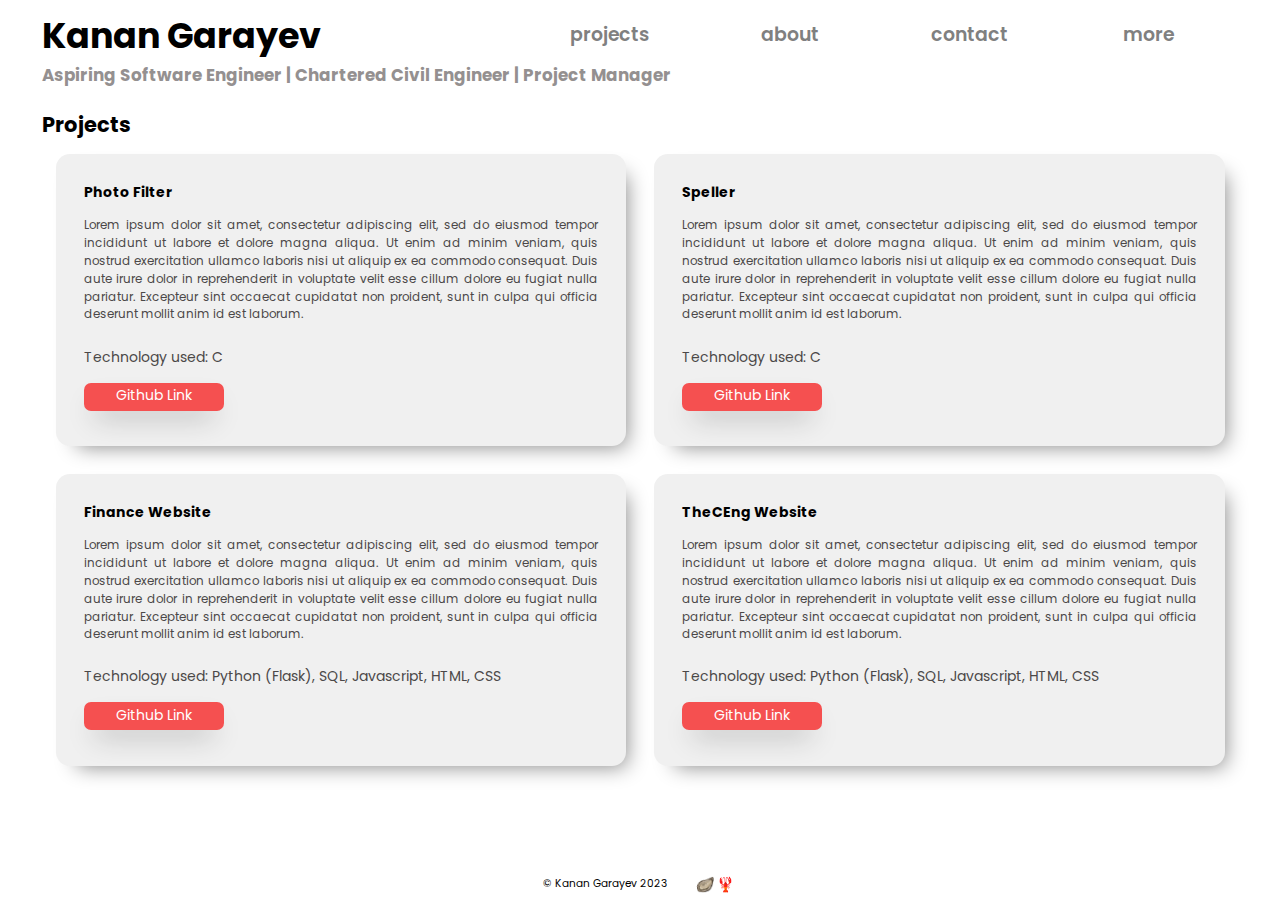
<file: index.html>
<!DOCTYPE html>
<html lang="en">
  <head>
    <meta charset="UTF-8" />
    <meta http-equiv="X-UA-Compatible" content="IE=edge" />
    <meta name="viewport" content="width=device-width, initial-scale=1.0" />

    <!-- favicon insert -->

    <link rel="icon" href="./favicons/favicon.ico" />

    <link
      rel="icon"
      type="image/png"
      href="./favicons/favicon-16x16.png"
      sizes="32x32"
    />
    <link
      rel="icon"
      type="image/png"
      href="./favicons/favicon-32x32.png"
      sizes="16x16"
    />

    <title>Kanan | Home</title>

    <!-- css links -->
    <link rel="stylesheet" href="./stylesheets/generic.css" />
    <link media="screen" rel="stylesheet" href="./stylesheets/styles.css" />
  </head>
  <body>
    <!-- top bit of the webpage -->
    <header>
      <div class="top">
        <div class="container">
          <div class="introduction">
            <h1 class="name">Kanan Garayev</h1>
            <div class="menu" tabindex="0">
              <a href="#">
                <img
                  class="burger-icon"
                  src="./images/burger-menu.svg"
                  alt="burger-menu-icon"
                />
              </a>

              <div class="sub-menu">
                <ul>
                  <li><a href="./index.html">projects</a></li>
                  <li><a href="./about.html">about</a></li>
                  <li><a href="./about.html">contact</a></li>
                  <li class="sub-sub-menu" tabindex="0">
                    <a href="#">more</a>
                    <ul>
                      <li><a href="#">resume</a></li>
                      <li><a href="#">theceng.co.uk</a></li>
                    </ul>
                  </li>
                </ul>
              </div>
            </div>
          </div>

          <h2 class="position">
            Aspiring Software Engineer | Chartered Civil Engineer | Project
            Manager
          </h2>
        </div>
      </div>
    </header>

    <main>
      <!-- list of projects -->
      <div class="projects-container">
        <h2 class="container-heading">Projects</h2>

        <!-- first project -->
        <div class="two-projects">
          <div class="project">
            <h3 class="project-heading">Photo Filter</h3>
            <p class="project-description">
              Lorem ipsum dolor sit amet, consectetur adipiscing elit, sed do
              eiusmod tempor incididunt ut labore et dolore magna aliqua. Ut
              enim ad minim veniam, quis nostrud exercitation ullamco laboris
              nisi ut aliquip ex ea commodo consequat. Duis aute irure dolor in
              reprehenderit in voluptate velit esse cillum dolore eu fugiat
              nulla pariatur. Excepteur sint occaecat cupidatat non proident,
              sunt in culpa qui officia deserunt mollit anim id est laborum.
            </p>
            <p class="project-highlights">Technology used: C</p>
            <div class="project-button">
              <a
                class="project-link"
                href="https://github.com/kgarayev/cs50-projects"
                target="_blank"
                ><button class="button">
                  <span>Github Link </span>
                </button></a
              >
            </div>
          </div>

          <!-- second project -->
          <div class="project">
            <h3 class="project-heading">Speller</h3>
            <p class="project-description">
              Lorem ipsum dolor sit amet, consectetur adipiscing elit, sed do
              eiusmod tempor incididunt ut labore et dolore magna aliqua. Ut
              enim ad minim veniam, quis nostrud exercitation ullamco laboris
              nisi ut aliquip ex ea commodo consequat. Duis aute irure dolor in
              reprehenderit in voluptate velit esse cillum dolore eu fugiat
              nulla pariatur. Excepteur sint occaecat cupidatat non proident,
              sunt in culpa qui officia deserunt mollit anim id est laborum.
            </p>
            <p class="project-highlights">Technology used: C</p>
            <div class="project-button">
              <a
                class="project-link"
                href="https://github.com/kgarayev/cs50-projects"
                target="_blank"
                ><button class="button">
                  <span>Github Link </span>
                </button></a
              >
            </div>
          </div>
        </div>

        <div class="two-projects">
          <!-- third project -->
          <div class="project">
            <h3 class="project-heading">Finance Website</h3>
            <p class="project-description">
              Lorem ipsum dolor sit amet, consectetur adipiscing elit, sed do
              eiusmod tempor incididunt ut labore et dolore magna aliqua. Ut
              enim ad minim veniam, quis nostrud exercitation ullamco laboris
              nisi ut aliquip ex ea commodo consequat. Duis aute irure dolor in
              reprehenderit in voluptate velit esse cillum dolore eu fugiat
              nulla pariatur. Excepteur sint occaecat cupidatat non proident,
              sunt in culpa qui officia deserunt mollit anim id est laborum.
            </p>
            <p class="project-highlights">
              Technology used: Python (Flask), SQL, Javascript, HTML, CSS
            </p>
            <div class="project-button">
              <a
                class="project-link"
                href="https://github.com/kgarayev/finance"
                target="_blank"
                ><button class="button">
                  <span>Github Link </span>
                </button></a
              >
            </div>
          </div>

          <!-- fourth project -->
          <div class="project">
            <h3 class="project-heading">TheCEng Website</h3>
            <p class="project-description">
              Lorem ipsum dolor sit amet, consectetur adipiscing elit, sed do
              eiusmod tempor incididunt ut labore et dolore magna aliqua. Ut
              enim ad minim veniam, quis nostrud exercitation ullamco laboris
              nisi ut aliquip ex ea commodo consequat. Duis aute irure dolor in
              reprehenderit in voluptate velit esse cillum dolore eu fugiat
              nulla pariatur. Excepteur sint occaecat cupidatat non proident,
              sunt in culpa qui officia deserunt mollit anim id est laborum.
            </p>
            <p class="project-highlights">
              Technology used: Python (Flask), SQL, Javascript, HTML, CSS
            </p>
            <div class="project-button">
              <a
                class="project-link"
                href="https://github.com/kgarayev/theceng"
                target="_blank"
                ><button class="button">
                  <span>Github Link </span>
                </button></a
              >
            </div>
          </div>
        </div>
      </div>
    </main>
  </body>
  <footer>
    <p class="footer-text">&copy Kanan Garayev 2023</p>
    <div class="footer-icons">
      <img class="oyster" src="./images/oyster.png" alt="oyster" />
      <img class="lobster" src="./images/lobster.png" alt="lobster" />
    </div>
  </footer>
</html>
</file>
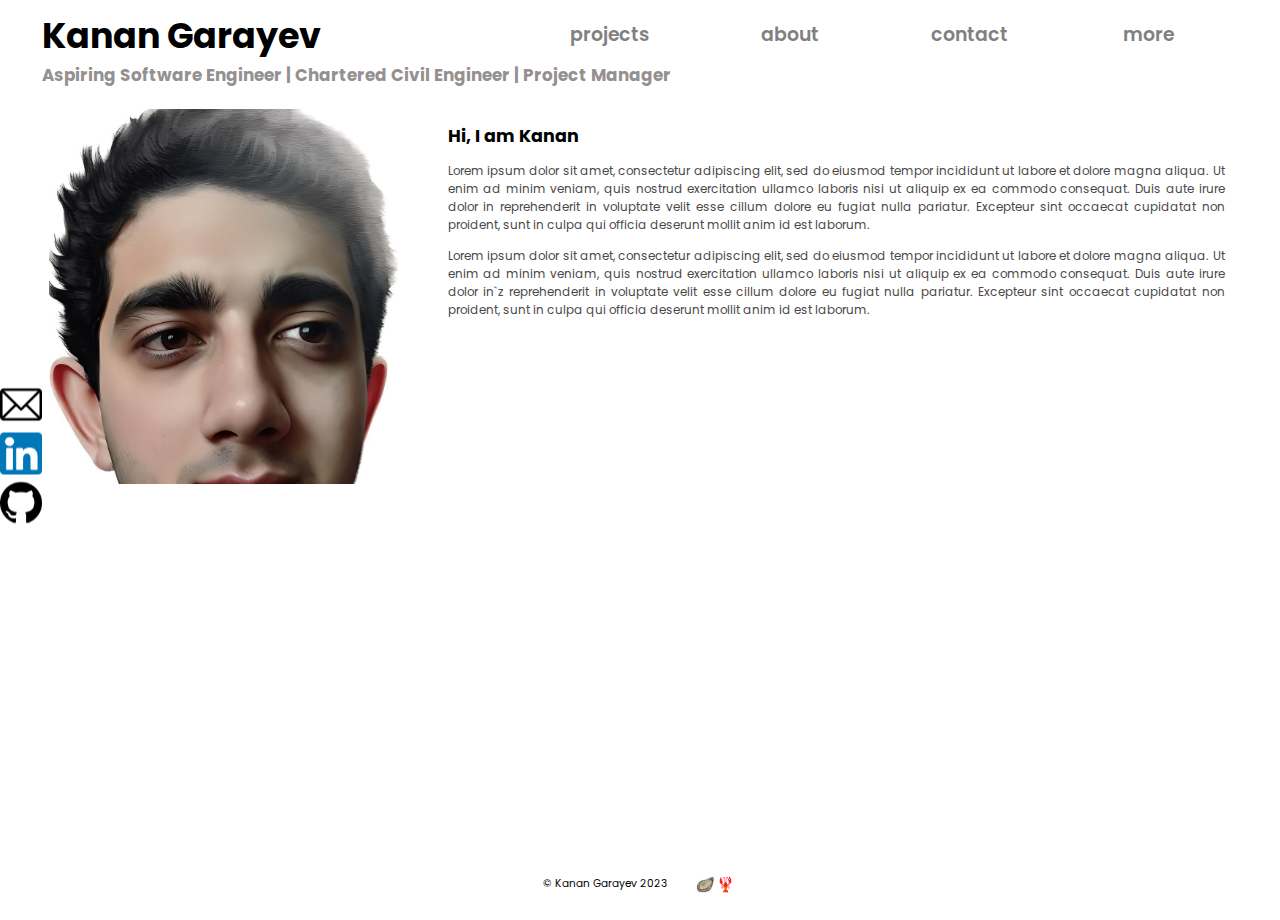
<file: about.html>
<!DOCTYPE html>
<html lang="en">
  <head>
    <meta charset="UTF-8" />
    <meta http-equiv="X-UA-Compatible" content="IE=edge" />
    <meta name="viewport" content="width=device-width, initial-scale=1.0" />

    <!-- favicon insert -->

    <link rel="icon" href="./favicons/favicon.ico" />

    <link
      rel="icon"
      type="image/png"
      href="./favicons/favicon-16x16.png"
      sizes="32x32"
    />
    <link
      rel="icon"
      type="image/png"
      href="./favicons/favicon-32x32.png"
      sizes="16x16"
    />

    <title>Kanan | Home</title>

    <!-- css links -->
    <link rel="stylesheet" href="./stylesheets/generic.css" />
    <link media="screen" rel="stylesheet" href="./stylesheets/styles.css" />
    <link
      media="screen"
      rel="stylesheet"
      href="./stylesheets/about-styles.css"
    />
  </head>
  <body>
    <!-- top bit of the webpage -->
    <!-- top bit of the webpage -->
    <header>
      <div class="top">
        <div class="container">
          <div class="introduction">
            <h1 class="name">Kanan Garayev</h1>
            <div class="menu" tabindex="0">
              <a href="#">
                <img
                  class="burger-icon"
                  src="./images/burger-menu.svg"
                  alt="burger-menu-icon"
              /></a>

              <div class="sub-menu">
                <ul>
                  <li><a href="./index.html">projects</a></li>
                  <li><a href="./about.html">about</a></li>
                  <li><a href="./about.html">contact</a></li>
                  <li class="sub-sub-menu" tabindex="0">
                    <a href="#">more</a>
                    <ul>
                      <li><a href="#">resume</a></li>
                      <li><a href="#">theceng.co.uk</a></li>
                    </ul>
                  </li>
                </ul>
              </div>
            </div>
          </div>

          <h2 class="position">
            Aspiring Software Engineer | Chartered Civil Engineer | Project
            Manager
          </h2>
        </div>
      </div>
    </header>

    <main>
      <!--about myself -->
      <div class="about-container">
        <div class="about-photo">
          <img src="./images/my-photo.jpeg" />
        </div>
        <div class="about-introduction">
          <h2 class="container-heading">Hi, I am Kanan</h2>
          <p class="about-description">
            Lorem ipsum dolor sit amet, consectetur adipiscing elit, sed do
            eiusmod tempor incididunt ut labore et dolore magna aliqua. Ut enim
            ad minim veniam, quis nostrud exercitation ullamco laboris nisi ut
            aliquip ex ea commodo consequat. Duis aute irure dolor in
            reprehenderit in voluptate velit esse cillum dolore eu fugiat nulla
            pariatur. Excepteur sint occaecat cupidatat non proident, sunt in
            culpa qui officia deserunt mollit anim id est laborum.
          </p>
          <p class="about-description">
            Lorem ipsum dolor sit amet, consectetur adipiscing elit, sed do
            eiusmod tempor incididunt ut labore et dolore magna aliqua. Ut enim
            ad minim veniam, quis nostrud exercitation ullamco laboris nisi ut
            aliquip ex ea commodo consequat. Duis aute irure dolor in`z
            reprehenderit in voluptate velit esse cillum dolore eu fugiat nulla
            pariatur. Excepteur sint occaecat cupidatat non proident, sunt in
            culpa qui officia deserunt mollit anim id est laborum.
          </p>
        </div>
        <div class="about-contact">
          <div class="contact">
            <img src="./images/email-icon.png" alt="email-icon" />
            <div class="contact-sidebar">
              <a href="mailto:kenangarayev@gmail.com" target="_blank"
                >kenangarayev@gmail.com</a
              >
            </div>
          </div>

          <div class="contact">
            <img src="./images/linkedin-icon.png" alt="linkedin-icon" />
            <div class="contact-sidebar">
              <a href="https://linkedin.com/in/kgarayev/" target="_blank"
                >linkedin.com/in/kgarayev</a
              >
            </div>
          </div>

          <div class="contact">
            <img src="./images/github-icon.png" alt="github-icon" />
            <div class="contact-sidebar">
              <a href="https://github.com/kgarayev" target="_blank"
                >github.com/kgarayev</a
              >
            </div>
          </div>
        </div>
      </div>
    </main>

    <!-- contacts & social media sidebar -->
    <aside>
      <div class="contact">
        <img src="./images/email-icon.png" alt="email-icon" />
        <div class="contact-sidebar">
          <a href="mailto:kenangarayev@gmail.com" target="_blank"
            >kenangarayev@gmail.com</a
          >
        </div>
      </div>

      <div class="contact">
        <img src="./images/linkedin-icon.png" alt="linkedin-icon" />
        <div class="contact-sidebar">
          <a href="https://linkedin.com/in/kgarayev/" target="_blank"
            >linkedin.com/in/kgarayev</a
          >
        </div>
      </div>

      <div class="contact">
        <img src="./images/github-icon.png" alt="github-icon" />
        <div class="contact-sidebar">
          <a href="https://github.com/kgarayev" target="_blank"
            >github.com/kgarayev</a
          >
        </div>
      </div>
    </aside>
  </body>
  <footer>
    <p class="footer-text">&copy Kanan Garayev 2023</p>
    <div class="footer-icons">
      <img class="oyster" src="./images/oyster.png" alt="oyster" />
      <img class="lobster" src="./images/lobster.png" alt="lobster" />
    </div>
  </footer>
</html>
</file>
<file: stylesheets/generic.css>
html {
  box-sizing: border-box;
  font-size: 62.5%; /* Mostly equivalates to 10px but allows users accessibility zoom settings to work*/
  /* font-size: 10px; */
  -webkit-font-smoothing: antialiased;
  -moz-osx-font-smoothing: grayscale;
  color-scheme: dark light;
  min-height: 100vh;
}

html:focus-within {
  scroll-behavior: smooth;
}

*,
*::before,
*::after {
  box-sizing: inherit;
}

/* LAYOUT DEBUG */
/* { */
/*       outline: 3px solid orange; */
/*       background-color: hsla(120, 50%, 50%, 0.18); */
/* } */

body {
  font-size: 1.6rem;
  margin: 10px;
  text-rendering: optimizeSpeed;
  line-height: 1.5;
  min-height: 100vh;
}

/* Try to keep your margins going in one direction to avoid margin collapase or grounding. I switch all the top margins off to avoid this issue. */
h1,
h2,
h3,
h4,
h5,
h6,
ul,
ol,
li,
dl,
dt,
dd,
blockquote,
address,
article,
aside,
details,
dialogue,
fieldset,
figcaption,
figure,
footer,
form,
header,
hr,
main,
nav,
pre,
section,
table,
p {
  margin-top: 10px;
  margin-block-start: 0;
}

a {
  color: inherit;
  text-decoration: none;
  /* You MUST make sure that links stand out from nomal text though...*/
}

/*
    a:hover,
    a:focus {
      text-decoration: underline;
    }
  */

img,
picture,
svg,
video {
  display: block;
  /* This means that it can be less than 100% of the width of its parent IF the image is INTRINSICALLY smaller */
  max-width: 100%;

  height: auto;
  /* 'auto' is the initial value for height BUT for images (and other elements which have an intrinic height) that is not the case. To make an image responsive you set one dimension (usually width) to [max-]width: 100%; and the other to 'auto' to ensure it keeps aspect ratio. 'auto' basically tells the browser to decide. */
  vertical-align: middle;
  /* minor vertical centering. Works for images IF there is a baseline (i.e. they are displayed inline or inline-block) */
}

/* Because we us <ul>s for lists that we don't always want bulletted. */
ul {
  list-style: none;
  padding-left: 50px;
}

/* To make actual bulletted lists */
ul.typographic {
  list-style: initial;
  padding-inline-start: 20px;
}

/* stops icons being the target of JS click events */
.btn *,
button * {
  pointer-events: null;
  user-select: none;
}

/* inherits the font */
input,
button,
textarea,
select {
  font: inherit;
}

/*****************************
* ACCESSIBILITY
******************************/
/* For 'accessibility text'. If your button only has an image inside it that isn't good for accessibility. Put a span inside there and give it this class and put some descriptive text for what the button does into the span. */

.visually-hidden,
.sr-only {
  border: 0;
  clip: rect(0 0 0 0);
  clip-path: polygon(0px 0px, 0px 0px, 0px 0px);
  -webkit-clip-path: polygon(0px 0px, 0px 0px, 0px 0px);
  height: 1px;
  margin: -1px;
  overflow: hidden;
  padding: 0;
  position: absolute;
  width: 1px;
  white-space: nowrap;
}
.sr-only-focusable:active,
.sr-only-focusable:focus {
  position: static;
  width: auto;
  height: auto;
  overflow: visible;
  clip: auto;
  clip-path: auto;
  -webkit-clip-path: auto;
  white-space: normal;
}

@media (prefers-reduced-motion: reduce) {
  *,
  *::before,
  *::after {
    animation-duration: 0.01ms !important;
    animation-iteration-count: 1 !important;
    transition-duration: 0.01ms !important;
    scroll-behavior: auto !important;
  }
}
</file>
<file: stylesheets/styles.css>
@import url("https://fonts.googleapis.com/css2?family=Gloock&family=Merriweather:wght@300&family=Poppins:wght@200;400;600&display=swap");

:root {
  font-family: "Gloock", serif;
  font-family: "Merriweather", serif;
  font-family: "Poppins", sans-serif;
  font-size: 10px;
}

* {
  /* border: solid 0.01rem grey; */
  /* background-color: rgb(224, 230, 164); */
  margin: 0;
  padding: 0;
}

body {
  height: 100%;
  display: flex;
  flex-wrap: wrap;
  flex-direction: column;
  background-color: white;
}

/* top bit of the webpage */

.top {
  top: 0;
  text-align: left;
}

.container {
  display: flex;
  flex-direction: column;
  margin-bottom: 1rem;
}

.introduction {
  display: flex;
  justify-content: space-between;
}

.name {
  font-size: 2.5rem;
  padding-right: 0.25rem;
  padding-top: 0;
  margin-top: 0;
  animation: fontalicious 4s infinite;
}

@keyframes fontalicious {
  0% {
    font-family: "Poppins", sans-serif;
  }

  25% {
    font-family: times;
  }

  50% {
    font-family: OCR A Std, monospace;
  }

  75% {
    font-family: Tahoma;
  }

  99% {
    font-family: "Poppins", sans-serif;
  }
}

/* menu stuff only below */

.menu {
  display: flex;
  flex-direction: column;
  position: relative;
  background-color: white;
}

.sub-menu li {
  color: #808080;
  font-weight: 600;
}

.sub-menu li:hover {
  color: #01040f;
}

.burger-icon {
  width: 100%;
  height: 100%;
  object-fit: stretch;
  align-self: flex-end;
  margin-bottom: 0;
  background-color: white;
  max-width: 4rem;
  max-height: 4rem;
}

.sub-menu {
  display: none;
  position: absolute;
  top: 0.75rem;
  right: 100%;
  width: 8rem;
  text-align: right;
  background-color: #fff0f0;
  /* background-color: #ebf6ff; */
  box-shadow: -1rem 0.5rem 1.5rem 0.25rem rgba(238, 238, 238, 0.75);
  /* background-color: hsl(0, 0%, 97%); */
}

.menu:hover .sub-menu,
.menu:focus-within .sub-menu {
  display: initial;
}

.sub-menu li ul {
  display: none;
  position: relative;
  top: -2.4rem;
  right: 175%;
  background-color: #fff0f0;
  /* background-color: #ebf6ff; */
  width: 13rem;
  box-shadow: -1rem 0.5rem 1.5rem 0.25rem rgba(238, 238, 238, 0.75);
}

.sub-sub-menu {
  height: 2.75rem;
}

.sub-menu li:hover ul,
.sub-menu li:focus-within ul {
  display: inherit;
}

ul {
  list-style: none;
  list-style-type: none;
  padding: 0;
  margin: 0;
  width: 100%;
}

li {
  list-style: none;
  list-style-type: none;
  padding: 0.25rem;
  margin: 0;
  width: 100%;
  font-size: 1.35rem;
}

/* menu stuff only above */

.placeholder {
  visibility: hidden;
  font-size: 0.5rem;
}

.position {
  font-size: 1.2rem;
  color: rgb(148, 144, 144);
}

/* projects section of the webpage */

.projects-container {
  height: 100%;
  display: flex;
  flex-direction: column;
  justify-content: flex-start;
  margin-bottom: 4rem;
}

.container-heading {
  margin-top: 0.5rem;
  font-size: 1.5rem;
}

.project {
  margin: 0;
  padding: 2rem;
  display: flex;
  flex-grow: 1;
  margin-top: 1rem;
  margin-bottom: 1rem;
  /* background-color: #ebebeb; */
  flex-direction: column;
  background-color: hsl(0, 0%, 94%);
  border-radius: 1rem;
  box-shadow: 0.75rem 0.75rem 1.5rem -0.75rem #818181;
}

.project-heading {
  font-size: 1rem;
}

.project-description {
  height: 60%;
  font-size: 0.85rem;
  margin-top: 1rem;
  text-align: justify;
  text-justify: inter-word;
  color: rgb(75, 72, 72);
}

.project-highlights {
  padding-top: 1rem;
  padding-bottom: 2rem;
  font-size: 1rem;
  height: 20%;
  color: rgb(75, 72, 72);
  display: flex;
  flex-direction: row;
}

/* button-related stuff */
.project-button {
  height: 20%;
  display: flex;
  justify-content: start;
}

.project-link {
  display: flex;
  justify-content: center;
  width: 10rem;
}

.button {
  cursor: pointer;
  background-color: #f55050;
  border: none;
  /* border-radius: 8px; */
  color: white;
  text-align: center;
  text-decoration: none;
  display: flex;
  justify-content: center;
  font-size: 1rem;
  margin-top: 0.2rem;
  transition: all 0.5s;
  width: 10rem;
  height: 2rem;
  border-radius: 0.5rem;
  box-shadow: 0 1rem 2rem -0.75rem #818181;
}

.button span {
  cursor: pointer;
  display: inline-block;
  position: relative;
  transition: 0.5s;
  margin: 0.2rem;
}

.button span:after {
  content: "\00bb";
  position: absolute;
  opacity: 0;
  top: 0;
  right: -2rem;
  transition: 0.5s;
}

.button:hover span {
  padding-right: 2.5rem;
}

.button:hover span:after {
  opacity: 1;
  right: 0;
}

/* all the footer stuff */
footer {
  display: flex;
  justify-content: center;
  position: fixed;
  left: 0;
  bottom: 0;
  width: 100%;
  background-color: white;
  margin: 0;
  gap: 1rem;
}

.footer-text {
  text-align: center;
  padding: 0.5rem;
  font-size: 0.75rem;
}

.footer-icons {
  display: flex;
  justify-content: center;
  width: 4rem;
  padding: 0.5rem;
}

.oyster,
.lobster {
  margin-right: 0.2rem;
  width: 1.25rem;
}

@media screen and (min-width: 600px) {
  :root {
    font-size: 11px;
  }

  header,
  main {
    width: 95%;
    margin-left: auto;
    margin-right: auto;
  }
}

@media screen and (min-width: 900px) {
  :root {
    font-size: 12.5px;
  }

  .burger-icon {
    display: none;
  }

  .introduction {
    gap: 5rem;
  }

  .menu {
    display: flex;
    width: 60%;
  }

  .sub-menu {
    display: flex;
    position: static;
    justify-content: flex-end;
    background-color: white;
    width: 100%;
    height: 100%;
    text-align: center;
    box-shadow: 0;
    margin-top: 0.5rem;
    color: #4a5477;
    box-shadow: none;
  }

  .sub-menu li:hover {
    color: #050e2b;
  }

  .sub-menu ul {
    display: flex;
  }

  .sub-menu li ul {
    top: 20%;
    right: 0;
    width: 100%;
  }
}

@media screen and (min-width: 1200px) {
  :root {
    font-size: 14px;
  }

  /* header,
  main {
    width: 85%;
    margin-left: auto;
    margin-right: auto;
  } */

  .two-projects {
    display: flex;
  }

  .project {
    max-width: 50%;
    margin: 1rem;
  }
}
</file>
<file: stylesheets/about-styles.css>
/* projects section of the webpage */

.about-container {
  height: 100%;
  display: flex;
  flex-direction: column;
  margin-bottom: 4rem;
}

.about-introduction {
  margin-top: 2rem;
}

.container-heading {
  font-size: 1.25rem;
}

.about-photo {
  max-width: 25rem;
  margin: 0.5rem;
}

.about-description {
  font-size: 0.85rem;
  margin-top: 1rem;
  text-align: justify;
  text-justify: inter-word;
  color: rgb(75, 72, 72);
}

/* contacts & social media sidebar */
aside {
  display: none;
}

.contacts {
  display: flex;
  flex-direction: column;
  background-color: white;
  margin-top: 1rem;
}

.about-contact {
  margin-top: 1rem;
}

.contact {
  width: 2rem;
  margin-top: 1rem;
  position: relative;
  display: flex;
}

.contact-sidebar {
  position: absolute;
  left: 100%;
  display: flex;
  justify-content: left;
  align-content: left;
  align-items: center;
  height: 100%;
  width: max-content;
  padding-left: 30%;
  flex-wrap: wrap;
  padding-right: 30%;
  background-color: white;
  font-size: 1rem;
}

@media screen and (min-width: 600px) {
}

@media screen and (min-width: 900px) {
  .about-contact {
    display: none;
  }

  aside {
    display: flex;
    flex-direction: column;
    position: fixed;
    left: 0;
    top: 50%;
    transform: translateY(-50%);
    -webkit-transform: translateY(-50%);
    -ms-transform: translateY(-50%);
    background-color: white;
  }

  .contacts {
    display: flex;
    flex-direction: column;
    position: fixed;
    top: 50%;
    transform: translateY(-50%);
    -webkit-transform: translateY(-50%);
    -ms-transform: translateY(-50%);
    background-color: white;
  }

  .contact {
    width: 3rem;
    margin-top: 0.5rem;
    position: relative;
    display: flex;
  }

  .contact-sidebar {
    position: absolute;
    left: 100%;
    display: flex;
    justify-content: left;
    align-content: left;
    align-items: center;
    height: 100%;
    width: max-content;
    padding-left: 30%;
    visibility: hidden;
    flex-wrap: wrap;
    padding-right: 30%;
    background-color: white;
    font-size: 1rem;
  }

  .contact:hover .contact-sidebar,
  .contact:focus-within .contact-sidebar {
    visibility: visible;
  }

  .about-container {
    flex-direction: row;
  }

  .about-introduction {
    padding: 1rem;
    margin-top: 0;
    margin-left: 2rem;
  }

  .about-photo {
    min-width: 25rem;
  }
}
</file>
